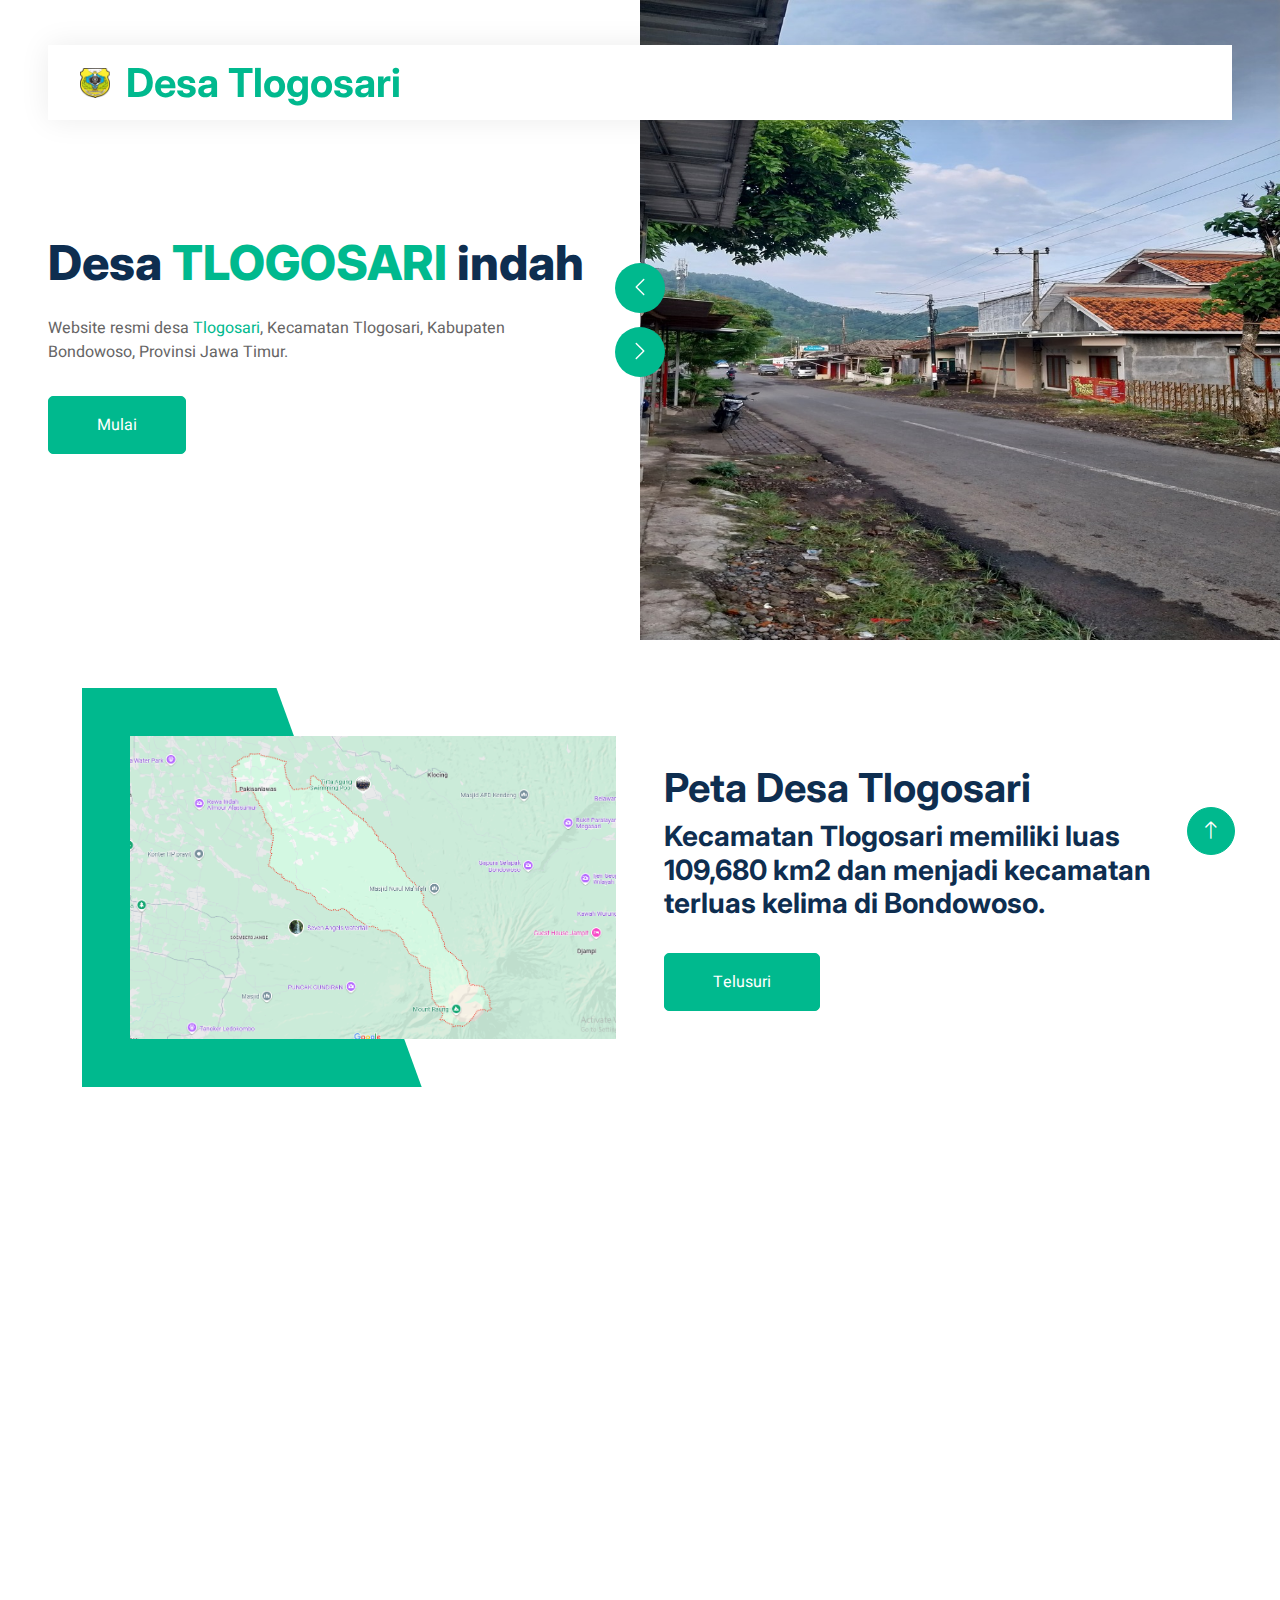
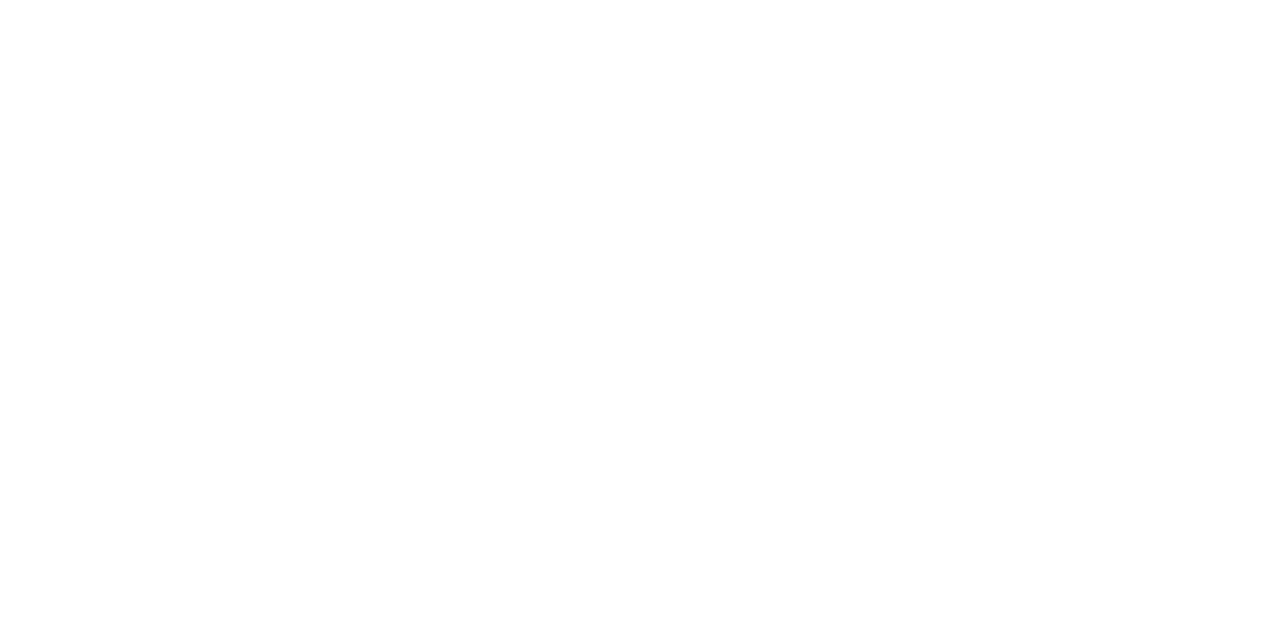
<file: index.html>
<!DOCTYPE html>
<html lang="en">
  <head>
    <meta charset="utf-8" />
    <title>Makaan - Real Estate HTML Template</title>
    <meta content="width=device-width, initial-scale=1.0" name="viewport" />
    <meta content="" name="keywords" />
    <meta content="" name="description" />

    <!-- Favicon -->
    <link href="img/favicon.ico" rel="icon" />

    <!-- Google Web Fonts -->
    <link rel="preconnect" href="https://fonts.googleapis.com" />
    <link rel="preconnect" href="https://fonts.gstatic.com" crossorigin />
    <link
      href="https://fonts.googleapis.com/css2?family=Heebo:wght@400;500;600&family=Inter:wght@700;800&display=swap"
      rel="stylesheet"
    />

    <!-- Icon Font Stylesheet -->
    <link
      href="https://cdnjs.cloudflare.com/ajax/libs/font-awesome/5.10.0/css/all.min.css"
      rel="stylesheet"
    />
    <link
      href="https://cdn.jsdelivr.net/npm/bootstrap-icons@1.4.1/font/bootstrap-icons.css"
      rel="stylesheet"
    />

    <!-- Libraries Stylesheet -->
    <link href="lib/animate/animate.min.css" rel="stylesheet" />
    <link href="lib/owlcarousel/assets/owl.carousel.min.css" rel="stylesheet" />

    <!-- Customized Bootstrap Stylesheet -->
    <link href="css/bootstrap.min.css" rel="stylesheet" />

    <!-- Template Stylesheet -->
    <link href="css/style.css" rel="stylesheet" />
  </head>

  <body>
    <div class="container-xxl bg-white p-0">
      <!-- Spinner Start -->
      <div
        id="spinner"
        class="show bg-white position-fixed translate-middle w-100 vh-100 top-50 start-50 d-flex align-items-center justify-content-center"
      >
        <div
          class="spinner-border text-primary"
          style="width: 3rem; height: 3rem"
          role="status"
        >
          <span class="sr-only">Loading...</span>
        </div>
      </div>
      <!-- Spinner End -->

      <!-- Navbar Start -->
      <div class="container-fluid nav-bar bg-transparent">
        <nav class="navbar navbar-expand-lg bg-white navbar-light py-0 px-4">
          <a
            href="index.html"
            class="navbar-brand d-flex align-items-center text-center"
          >
            <div class="aikon p-2 me-2">
              <img
                class="img-fluid"
                src="img/Bondowoso.png"
                alt="Icon"
                style="width: 30px; height: 30px"
              />
            </div>
            <h1 class="m-0 text-primary">Desa Tlogosari</h1>
          </a>
          
        </nav>
      </div>
      <!-- Navbar End -->

      <!-- Header Start -->
      <div class="container-fluid header bg-white p-0">
        <div class="row g-0 align-items-center flex-column-reverse flex-md-row">
          <div class="col-md-6 p-5 mt-lg-5">
            <h1 class="display-5 animated fadeIn mb-4">
              Desa <span class="text-primary">TLOGOSARI</span> indah
            </h1>
            <p class="animated fadeIn mb-4 pb-2">
              Website resmi desa <span class="text-primary">Tlogosari</span>,
              Kecamatan Tlogosari, Kabupaten Bondowoso, Provinsi Jawa Timur.
            </p>
            <a href="" class="btn btn-primary py-3 px-5 me-3 animated fadeIn"
              >Mulai</a
            >
          </div>
          <div class="col-md-6 animated fadeIn">
            <div class="owl-carousel header-carousel">
              <div class="owl-carousel-item">
                <img class="img-fluid" src="img/car1.jpg" alt="" />
              </div>
              <div class="owl-carousel-item">
                <img class="img-fluid" src="img/car2.jpg" alt="" />
              </div>
            </div>
          </div>
        </div>
      </div>
      <!-- Header End -->

      <!-- About Start -->
      <div class="container-xxl py-5">
        <div class="container">
          <div class="row g-5 align-items-center">
            <div class="col-lg-6 wow fadeIn" data-wow-delay="0.1s">
              <div class="about-img position-relative overflow-hidden p-5 pe-0">
                <img class="img-fluid w-100" src="img/Tlogo.png" />
              </div>
            </div>
            <div class="col-lg-6 wow fadeIn" data-wow-delay="0.5s">
              <h1 class="mb-2">Peta Desa Tlogosari</h1>
              <h3 class="mb-3">
                Kecamatan Tlogosari memiliki luas 109,680 km2 dan menjadi
                kecamatan terluas kelima di Bondowoso.
              </h3>
              <a
                class="btn btn-primary py-3 px-5 mt-3"
                href="https://maps.app.goo.gl/t8qDdT8PVHpGGXa4A"
                target="_blank"
                >Telusuri</a
              >
            </div>
          </div>
        </div>
      </div>
      <!-- About End -->

      <!-- Category Start -->
     
      <!-- Category End -->

      <!-- Property List Start -->
      <div class="container-xxl py-5">
        <div class="container">
          <div class="row g-0 gx-5 align-items-end">
            <div class="col-lg-12">
              <div
                class="text-center mx-auto mb-5 wow slideInLeft"
                data-wow-delay="0.1s"
              >
                <h1 class="mb-3">Fasilitas Desa</h1>
              </div>
            </div>
          </div>
          <div class="tab-content">
            <div id="tab-1" class="tab-pane fade show p-0 active">
              <div class="row g-4">
                <div
                  class="col-lg-4 col-md-6 wow fadeInUp"
                  data-wow-delay="0.3s"
                >
                  <div class="property-item rounded overflow-hidden">
                    <div class="position-relative overflow-hidden">
                      <a href=""
                        ><img class="img-fluid" src="img/balai-desa.jpg" alt=""
                      /></a>
                      <div
                        class="bg-primary rounded text-white position-absolute start-0 top-0 m-4 py-1 px-3"
                      >
                        08:00 AM - 15:00 PM
                      </div>
                    </div>
                    <div class="p-4 pb-0">
                      <a class="d-block h5 mb-2" href="">Balai Desa </a>
                      <p>
                        <i class="fa fa-map-marker-alt text-primary me-2"></i
                        >2W2M+RRJ, Unnamed Road, Laok Gn., Tlogosari, Kec.
                        Tlogosari, Kabupaten Bondowoso, Jawa Timur 68272
                      </p>
                    </div>
                   
                  </div>
                </div>
                <div
                  class="col-lg-4 col-md-6 wow fadeInUp"
                  data-wow-delay="0.3s"
                >
                  <div class="property-item rounded overflow-hidden">
                    <div class="position-relative overflow-hidden">
                      <a href=""
                        ><img class="img-fluid" src="img/masjid.png" alt=""
                      /></a>
                      <div
                        class="bg-primary rounded text-white position-absolute start-0 top-0 m-4 py-1 px-3"
                      >
                       24 Hours
                      </div>
                      <div
                        class="bg-white rounded-top text-primary position-absolute start-0 bottom-0 mx-4 pt-1 px-3"
                      >
                        Villa
                      </div>
                    </div>
                    <div class="p-4 pb-0">
                      <a class="d-block h5 mb-2" href=""
                        >Masjid Besar Baitul Mustaqim</a
                      >
                      <p>
                        <i class="fa fa-map-marker-alt text-primary me-2"></i
                        >Laok Gn., Tlogosari, Bondowoso Regency, East Java 68272
                      </p>
                    </div>
                   
                  </div>
                </div>
                <div
                  class="col-lg-4 col-md-6 wow fadeInUp"
                  data-wow-delay="0.5s"
                >
                  <div class="property-item rounded overflow-hidden">
                    <div class="position-relative overflow-hidden">
                      <a href=""
                        ><img class="img-fluid" src="img/batu.png" alt=""
                      /></a>
                      <div
                        class="bg-primary rounded text-white position-absolute start-0 top-0 m-4 py-1 px-3"
                      >
                        24 Hours
                      </div>
                    </div>
                    <div class="p-4 pb-0">
                      <a class="d-block h5 mb-2" href=""
                        >Situs Batu Lubang</a
                      >
                      <p>
                        <i class="fa fa-map-marker-alt text-primary me-2"></i
                        >2W2H+64C, Sukojawa, Pakisan, Kec. Tlogosari, Kabupaten
                        Bondowoso, Jawa Timur 68272
                      </p>
                    </div>
            
                  </div>
                </div>

                <div
                  class="col-12 text-center wow fadeInUp"
                  data-wow-delay="0.1s"
                >
                  <a class="btn btn-primary py-3 px-5 disabled"  href=""
                    >Browse More Coming Soon</a
                  >
                </div>
              </div>
            </div>
          </div>
        </div>
      </div>
      <!-- Property List End -->

      <!-- Call to Action Start -->
     
      <!-- Call to Action End -->

      <!-- Team Start -->
     
      <!-- Team End -->

      <!-- Testimonial Start -->
      
      <!-- Testimonial End -->

      <!-- Footer Start -->
      <div
        class="container-fluid bg-dark text-white-50 footer pt-5 mt-5 wow fadeIn"
        data-wow-delay="0.1s"
      >
        <div class="container py-5">
          <div class="row g-5">
            <div class="col-lg-3 col-md-6">
              <h5 class="text-white mb-4">Get In Touch</h5>
              <p class="mb-2">
                <i class="fa fa-map-marker-alt me-3"></i>Tlogosari, Bondowso,Jawa Timur
              </p>
              <p class="mb-2">
                <i class="fa fa-phone-alt me-3"></i>+62 8560 4826 669
              </p>
              <p class="mb-2">
                <i class="fa fa-envelope me-3"></i>Wahyaw@gmail.com
              </p>
              
            </div>
            
            <div class="col-lg-3 col-md-6">
              <h5 class="text-white mb-4">Photo Gallery</h5>
              <div class="row g-2 pt-2">
                <div class="col-4">
                  <img
                    class="img-fluid rounded bg-light p-1"
                    src="img/kecamatan.png"
                    alt=""
                  />
                </div>
                <div class="col-4">
                  <img
                    class="img-fluid rounded bg-light p-1"
                    src="img/sd.PNG"
                    alt=""
                  />
                </div>
                <div class="col-4">
                  <img
                    class="img-fluid rounded bg-light p-1"
                    src="img/batu.png"
                    alt=""
                  />
                </div>
                
                
                
              </div>
            </div>
            
          </div>
        </div>
        <div class="container">
          <div class="copyright">
            <div class="row">
              <div class="col-md-6 text-center text-md-start mb-3 mb-md-0">
                &copy; <a class="border-bottom" href="index.html">Desa Tlogosari Website</a>, All
                Right Reserved.

                <!--/*** This template is free as long as you keep the footer author’s credit link/attribution link/backlink. If you'd like to use the template without the footer author’s credit link/attribution link/backlink, you can purchase the Credit Removal License from "https://htmlcodex.com/credit-removal". Thank you for your support. ***/-->
                Designed By
                <a class="border-bottom"
                  >Prasasti</a
                >
              </div>
              <div class="col-md-6 text-center text-md-end">
                <div class="footer-menu">
                  <a href="index.html">Home</a>
                </div>
              </div>
            </div>
          </div>
        </div>
      </div>
      <!-- Footer End -->

      <!-- Back to Top -->
      <a href="#" class="btn btn-lg btn-primary btn-lg-square back-to-top"
        ><i class="bi bi-arrow-up"></i
      ></a>
    </div>

    <!-- JavaScript Libraries -->
    <script src="https://code.jquery.com/jquery-3.4.1.min.js"></script>
    <script src="https://cdn.jsdelivr.net/npm/bootstrap@5.0.0/dist/js/bootstrap.bundle.min.js"></script>
    <script src="lib/wow/wow.min.js"></script>
    <script src="lib/easing/easing.min.js"></script>
    <script src="lib/waypoints/waypoints.min.js"></script>
    <script src="lib/owlcarousel/owl.carousel.min.js"></script>

    <!-- Template Javascript -->
    <script src="js/main.js"></script>
  </body>
</html>
</file>
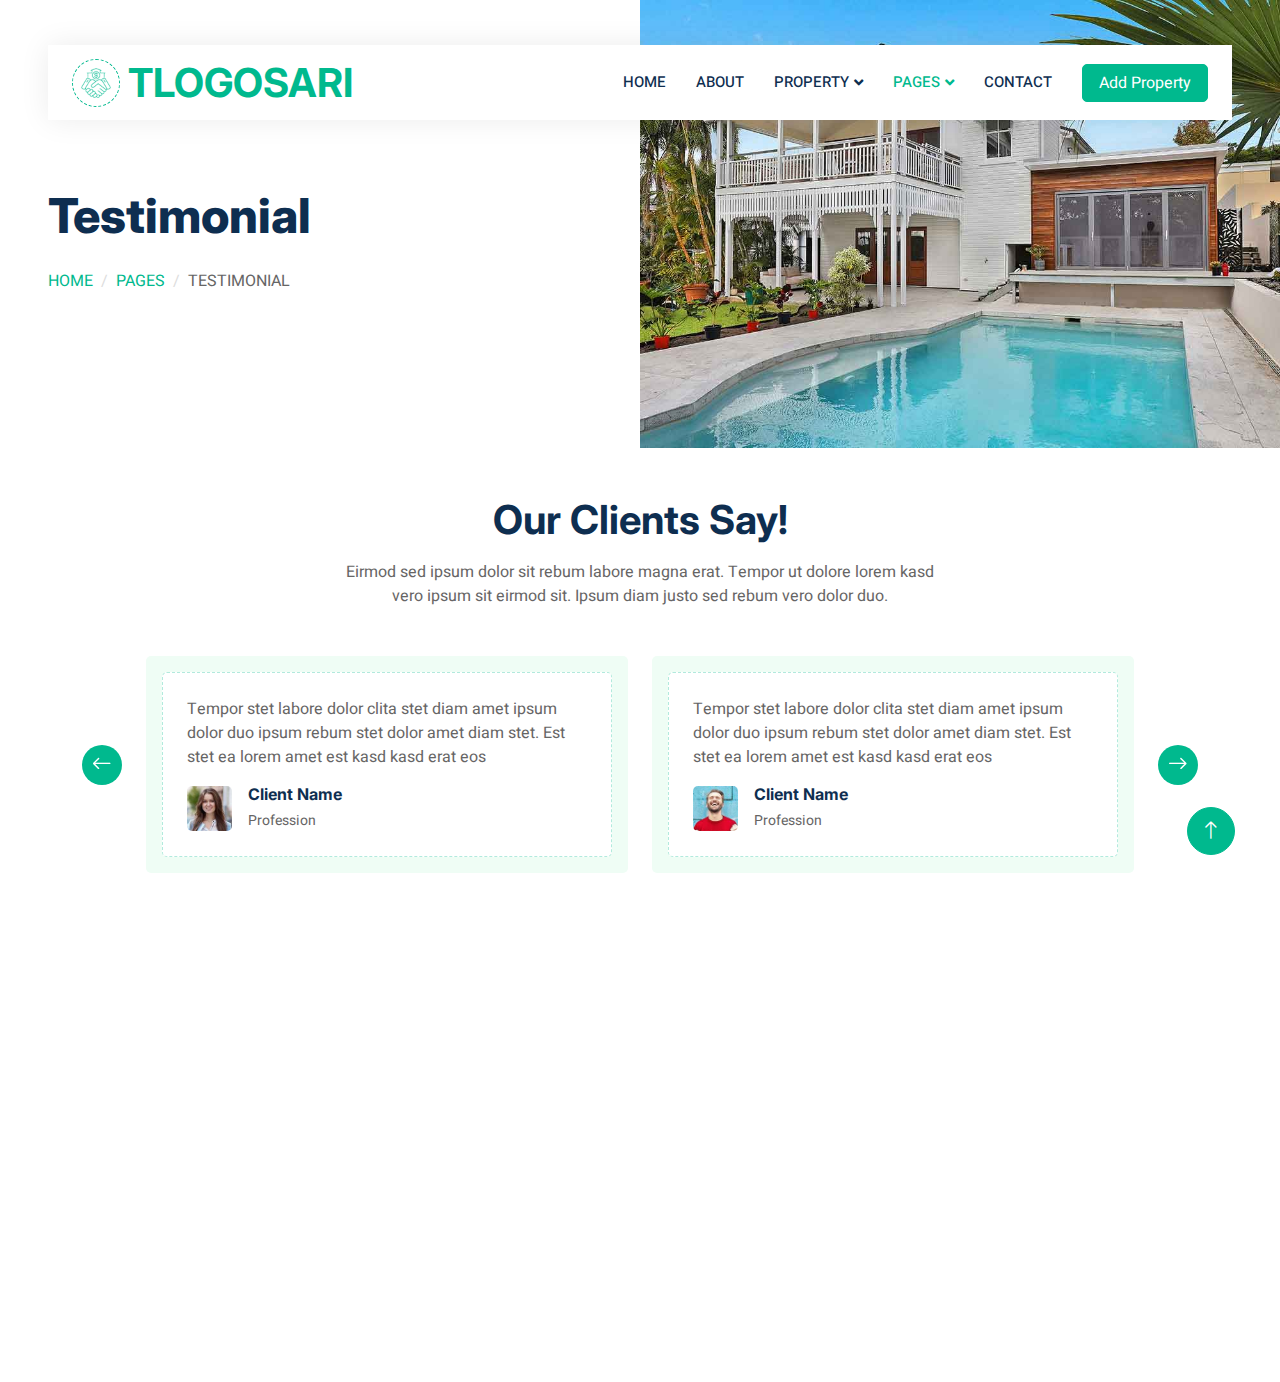
<file: testimonial.html>
<!DOCTYPE html>
<html lang="en">

<head>
    <meta charset="utf-8">
    <title>Makaan - Real Estate HTML Template</title>
    <meta content="width=device-width, initial-scale=1.0" name="viewport">
    <meta content="" name="keywords">
    <meta content="" name="description">

    <!-- Favicon -->
    <link href="img/favicon.ico" rel="icon">

    <!-- Google Web Fonts -->
    <link rel="preconnect" href="https://fonts.googleapis.com">
    <link rel="preconnect" href="https://fonts.gstatic.com" crossorigin>
    <link href="https://fonts.googleapis.com/css2?family=Heebo:wght@400;500;600&family=Inter:wght@700;800&display=swap" rel="stylesheet">
    
    <!-- Icon Font Stylesheet -->
    <link href="https://cdnjs.cloudflare.com/ajax/libs/font-awesome/5.10.0/css/all.min.css" rel="stylesheet">
    <link href="https://cdn.jsdelivr.net/npm/bootstrap-icons@1.4.1/font/bootstrap-icons.css" rel="stylesheet">

    <!-- Libraries Stylesheet -->
    <link href="lib/animate/animate.min.css" rel="stylesheet">
    <link href="lib/owlcarousel/assets/owl.carousel.min.css" rel="stylesheet">

    <!-- Customized Bootstrap Stylesheet -->
    <link href="css/bootstrap.min.css" rel="stylesheet">

    <!-- Template Stylesheet -->
    <link href="css/style.css" rel="stylesheet">
</head>

<body>
    <div class="container-xxl bg-white p-0">
        <!-- Spinner Start -->
        <div id="spinner" class="show bg-white position-fixed translate-middle w-100 vh-100 top-50 start-50 d-flex align-items-center justify-content-center">
            <div class="spinner-border text-primary" style="width: 3rem; height: 3rem;" role="status">
                <span class="sr-only">Loading...</span>
            </div>
        </div>
        <!-- Spinner End -->


        <!-- Navbar Start -->
        <div class="container-fluid nav-bar bg-transparent">
            <nav class="navbar navbar-expand-lg bg-white navbar-light py-0 px-4">
                <a href="index.html" class="navbar-brand d-flex align-items-center text-center">
                    <div class="icon p-2 me-2">
                        <img class="img-fluid" src="img/icon-deal.png" alt="Icon" style="width: 30px; height: 30px;">
                    </div>
                    <h1 class="m-0 text-primary">TLOGOSARI</h1>
                </a>
                <button type="button" class="navbar-toggler" data-bs-toggle="collapse" data-bs-target="#navbarCollapse">
                    <span class="navbar-toggler-icon"></span>
                </button>
                <div class="collapse navbar-collapse" id="navbarCollapse">
                    <div class="navbar-nav ms-auto">
                        <a href="index.html" class="nav-item nav-link">Home</a>
                        <a href="about.html" class="nav-item nav-link">About</a>
                        <div class="nav-item dropdown">
                            <a href="#" class="nav-link dropdown-toggle" data-bs-toggle="dropdown">Property</a>
                            <div class="dropdown-menu rounded-0 m-0">
                                <a href="property-list.html" class="dropdown-item">Property List</a>
                                <a href="property-type.html" class="dropdown-item">Property Type</a>
                                <a href="property-agent.html" class="dropdown-item">Property Agent</a>
                            </div>
                        </div>
                        <div class="nav-item dropdown">
                            <a href="#" class="nav-link dropdown-toggle active" data-bs-toggle="dropdown">Pages</a>
                            <div class="dropdown-menu rounded-0 m-0">
                                <a href="testimonial.html" class="dropdown-item active">Testimonial</a>
                                <a href="404.html" class="dropdown-item">404 Error</a>
                            </div>
                        </div>
                        <a href="contact.html" class="nav-item nav-link">Contact</a>
                    </div>
                    <a href="" class="btn btn-primary px-3 d-none d-lg-flex">Add Property</a>
                </div>
            </nav>
        </div>
        <!-- Navbar End -->


        <!-- Header Start -->
        <div class="container-fluid header bg-white p-0">
            <div class="row g-0 align-items-center flex-column-reverse flex-md-row">
                <div class="col-md-6 p-5 mt-lg-5">
                    <h1 class="display-5 animated fadeIn mb-4">Testimonial</h1> 
                        <nav aria-label="breadcrumb animated fadeIn">
                        <ol class="breadcrumb text-uppercase">
                            <li class="breadcrumb-item"><a href="#">Home</a></li>
                            <li class="breadcrumb-item"><a href="#">Pages</a></li>
                            <li class="breadcrumb-item text-body active" aria-current="page">Testimonial</li>
                        </ol>
                    </nav>
                </div>
                <div class="col-md-6 animated fadeIn">
                    <img class="img-fluid" src="img/header.jpg" alt="">
                </div>
            </div>
        </div>
        <!-- Header End -->


        
        <!-- Search End -->


        <!-- Testimonial Start -->
        <div class="container-xxl py-5">
            <div class="container">
                <div class="text-center mx-auto mb-5 wow fadeInUp" data-wow-delay="0.1s" style="max-width: 600px;">
                    <h1 class="mb-3">Our Clients Say!</h1>
                    <p>Eirmod sed ipsum dolor sit rebum labore magna erat. Tempor ut dolore lorem kasd vero ipsum sit eirmod sit. Ipsum diam justo sed rebum vero dolor duo.</p>
                </div>
                <div class="owl-carousel testimonial-carousel wow fadeInUp" data-wow-delay="0.1s">
                    <div class="testimonial-item bg-light rounded p-3">
                        <div class="bg-white border rounded p-4">
                            <p>Tempor stet labore dolor clita stet diam amet ipsum dolor duo ipsum rebum stet dolor amet diam stet. Est stet ea lorem amet est kasd kasd erat eos</p>
                            <div class="d-flex align-items-center">
                                <img class="img-fluid flex-shrink-0 rounded" src="img/testimonial-1.jpg" style="width: 45px; height: 45px;">
                                <div class="ps-3">
                                    <h6 class="fw-bold mb-1">Client Name</h6>
                                    <small>Profession</small>
                                </div>
                            </div>
                        </div>
                    </div>
                    <div class="testimonial-item bg-light rounded p-3">
                        <div class="bg-white border rounded p-4">
                            <p>Tempor stet labore dolor clita stet diam amet ipsum dolor duo ipsum rebum stet dolor amet diam stet. Est stet ea lorem amet est kasd kasd erat eos</p>
                            <div class="d-flex align-items-center">
                                <img class="img-fluid flex-shrink-0 rounded" src="img/testimonial-2.jpg" style="width: 45px; height: 45px;">
                                <div class="ps-3">
                                    <h6 class="fw-bold mb-1">Client Name</h6>
                                    <small>Profession</small>
                                </div>
                            </div>
                        </div>
                    </div>
                    <div class="testimonial-item bg-light rounded p-3">
                        <div class="bg-white border rounded p-4">
                            <p>Tempor stet labore dolor clita stet diam amet ipsum dolor duo ipsum rebum stet dolor amet diam stet. Est stet ea lorem amet est kasd kasd erat eos</p>
                            <div class="d-flex align-items-center">
                                <img class="img-fluid flex-shrink-0 rounded" src="img/testimonial-3.jpg" style="width: 45px; height: 45px;">
                                <div class="ps-3">
                                    <h6 class="fw-bold mb-1">Client Name</h6>
                                    <small>Profession</small>
                                </div>
                            </div>
                        </div>
                    </div>
                </div>
            </div>
        </div>
        <!-- Testimonial End -->
        

        <!-- Footer Start -->
        <div class="container-fluid bg-dark text-white-50 footer pt-5 mt-5 wow fadeIn" data-wow-delay="0.1s">
            <div class="container py-5">
                <div class="row g-5">
                    <div class="col-lg-3 col-md-6">
                        <h5 class="text-white mb-4">Get In Touch</h5>
                        <p class="mb-2"><i class="fa fa-map-marker-alt me-3"></i>123 Street, New York, USA</p>
                        <p class="mb-2"><i class="fa fa-phone-alt me-3"></i>+012 345 67890</p>
                        <p class="mb-2"><i class="fa fa-envelope me-3"></i>info@example.com</p>
                        <div class="d-flex pt-2">
                            <a class="btn btn-outline-light btn-social" href=""><i class="fab fa-twitter"></i></a>
                            <a class="btn btn-outline-light btn-social" href=""><i class="fab fa-facebook-f"></i></a>
                            <a class="btn btn-outline-light btn-social" href=""><i class="fab fa-youtube"></i></a>
                            <a class="btn btn-outline-light btn-social" href=""><i class="fab fa-linkedin-in"></i></a>
                        </div>
                    </div>
                    <div class="col-lg-3 col-md-6">
                        <h5 class="text-white mb-4">Quick Links</h5>
                        <a class="btn btn-link text-white-50" href="">About Us</a>
                        <a class="btn btn-link text-white-50" href="">Contact Us</a>
                        <a class="btn btn-link text-white-50" href="">Our Services</a>
                        <a class="btn btn-link text-white-50" href="">Privacy Policy</a>
                        <a class="btn btn-link text-white-50" href="">Terms & Condition</a>
                    </div>
                    <div class="col-lg-3 col-md-6">
                        <h5 class="text-white mb-4">Photo Gallery</h5>
                        <div class="row g-2 pt-2">
                            <div class="col-4">
                                <img class="img-fluid rounded bg-light p-1" src="img/property-1.jpg" alt="">
                            </div>
                            <div class="col-4">
                                <img class="img-fluid rounded bg-light p-1" src="img/property-2.jpg" alt="">
                            </div>
                            <div class="col-4">
                                <img class="img-fluid rounded bg-light p-1" src="img/property-3.jpg" alt="">
                            </div>
                            <div class="col-4">
                                <img class="img-fluid rounded bg-light p-1" src="img/property-4.jpg" alt="">
                            </div>
                            <div class="col-4">
                                <img class="img-fluid rounded bg-light p-1" src="img/property-5.jpg" alt="">
                            </div>
                            <div class="col-4">
                                <img class="img-fluid rounded bg-light p-1" src="img/property-6.jpg" alt="">
                            </div>
                        </div>
                    </div>
                    <div class="col-lg-3 col-md-6">
                        <h5 class="text-white mb-4">Newsletter</h5>
                        <p>Dolor amet sit justo amet elitr clita ipsum elitr est.</p>
                        <div class="position-relative mx-auto" style="max-width: 400px;">
                            <input class="form-control bg-transparent w-100 py-3 ps-4 pe-5" type="text" placeholder="Your email">
                            <button type="button" class="btn btn-primary py-2 position-absolute top-0 end-0 mt-2 me-2">SignUp</button>
                        </div>
                    </div>
                </div>
            </div>
            <div class="container">
                <div class="copyright">
                    <div class="row">
                        <div class="col-md-6 text-center text-md-start mb-3 mb-md-0">
                            &copy; <a class="border-bottom" href="#">Your Site Name</a>, All Right Reserved. 
							
							<!--/*** This template is free as long as you keep the footer author’s credit link/attribution link/backlink. If you'd like to use the template without the footer author’s credit link/attribution link/backlink, you can purchase the Credit Removal License from "https://htmlcodex.com/credit-removal". Thank you for your support. ***/-->
							Designed By <a class="border-bottom" href="https://htmlcodex.com">HTML Codex</a>
                        </div>
                        <div class="col-md-6 text-center text-md-end">
                            <div class="footer-menu">
                                <a href="">Home</a>
                                <a href="">Cookies</a>
                                <a href="">Help</a>
                                <a href="">FQAs</a>
                            </div>
                        </div>
                    </div>
                </div>
            </div>
        </div>
        <!-- Footer End -->


        <!-- Back to Top -->
        <a href="#" class="btn btn-lg btn-primary btn-lg-square back-to-top"><i class="bi bi-arrow-up"></i></a>
    </div>

    <!-- JavaScript Libraries -->
    <script src="https://code.jquery.com/jquery-3.4.1.min.js"></script>
    <script src="https://cdn.jsdelivr.net/npm/bootstrap@5.0.0/dist/js/bootstrap.bundle.min.js"></script>
    <script src="lib/wow/wow.min.js"></script>
    <script src="lib/easing/easing.min.js"></script>
    <script src="lib/waypoints/waypoints.min.js"></script>
    <script src="lib/owlcarousel/owl.carousel.min.js"></script>

    <!-- Template Javascript -->
    <script src="js/main.js"></script>
</body>

</html>
</file>
<file: css/style.css>
/********** Template CSS **********/
:root {
    --primary: #00B98E;
    --secondary: #FF6922;
    --light: #EFFDF5;
    --dark: #0E2E50;
}

.back-to-top {
    position: fixed;
    display: none;
    right: 45px;
    bottom: 45px;
    z-index: 99;
}


/*** Spinner ***/
#spinner {
    opacity: 0;
    visibility: hidden;
    transition: opacity .5s ease-out, visibility 0s linear .5s;
    z-index: 99999;
}

#spinner.show {
    transition: opacity .5s ease-out, visibility 0s linear 0s;
    visibility: visible;
    opacity: 1;
}


/*** Button ***/
.btn {
    transition: .5s;
}

.btn.btn-primary,
.btn.btn-secondary {
    color: #FFFFFF;
}

.btn-square {
    width: 38px;
    height: 38px;
}

.btn-sm-square {
    width: 32px;
    height: 32px;
}

.btn-lg-square {
    width: 48px;
    height: 48px;
}

.btn-square,
.btn-sm-square,
.btn-lg-square {
    padding: 0;
    display: flex;
    align-items: center;
    justify-content: center;
    font-weight: normal;
    border-radius: 50px;
}


/*** Navbar ***/
.nav-bar {
    position: relative;
    margin-top: 45px;
    padding: 0 3rem;
    transition: .5s;
    z-index: 9999;
}

.nav-bar.sticky-top {
    position: sticky;
    padding: 0;
    z-index: 9999;
}

.navbar {
    box-shadow: 0 0 30px rgba(0, 0, 0, .08);
}

.navbar .dropdown-toggle::after {
    border: none;
    content: "\f107";
    font-family: "Font Awesome 5 Free";
    font-weight: 900;
    vertical-align: middle;
    margin-left: 5px;
    transition: .5s;
}

.navbar .dropdown-toggle[aria-expanded=true]::after {
    transform: rotate(-180deg);
}

.navbar-light .navbar-nav .nav-link {
    margin-right: 30px;
    padding: 25px 0;
    color: #FFFFFF;
    font-size: 15px;
    text-transform: uppercase;
    outline: none;
}

.navbar-light .navbar-nav .nav-link:hover,
.navbar-light .navbar-nav .nav-link.active {
    color: var(--primary);
}

@media (max-width: 991.98px) {
    .nav-bar {
        margin: 0;
        padding: 0;
    }

    .navbar-light .navbar-nav .nav-link  {
        margin-right: 0;
        padding: 10px 0;
    }

    .navbar-light .navbar-nav {
        border-top: 1px solid #EEEEEE;
    }
}

.navbar-light .navbar-brand {
    height: 75px;
}

.navbar-light .navbar-nav .nav-link {
    color: var(--dark);
    font-weight: 500;
}

@media (min-width: 992px) {
    .navbar .nav-item .dropdown-menu {
        display: block;
        top: 100%;
        margin-top: 0;
        transform: rotateX(-75deg);
        transform-origin: 0% 0%;
        opacity: 0;
        visibility: hidden;
        transition: .5s;
        
    }

    .navbar .nav-item:hover .dropdown-menu {
        transform: rotateX(0deg);
        visibility: visible;
        transition: .5s;
        opacity: 1;
    }
}


/*** Header ***/
@media (min-width: 992px) {
    .header {
        margin-top: -120px;
    }
}

.header-carousel .owl-nav {
    position: absolute;
    top: 50%;
    left: -25px;
    transform: translateY(-50%);
    display: flex;
    flex-direction: column;
}

.header-carousel .owl-nav .owl-prev,
.header-carousel .owl-nav .owl-next {
    margin: 7px 0;
    width: 50px;
    height: 50px;
    display: flex;
    align-items: center;
    justify-content: center;
    color: #FFFFFF;
    background: var(--primary);
    border-radius: 40px;
    font-size: 20px;
    transition: .5s;
}

.header-carousel .owl-nav .owl-prev:hover,
.header-carousel .owl-nav .owl-next:hover {
    background: var(--dark);
}

@media (max-width: 768px) {
    .header-carousel .owl-nav {
        left: 25px;
    }
}

.breadcrumb-item + .breadcrumb-item::before {
    color: #DDDDDD;
}


/*** Icon ***/
.icon {
    padding: 15px;
    display: inline-flex;
    align-items: center;
    justify-content: center;
    background: #FFFFFF !important;
    border-radius: 50px;
    border: 1px dashed var(--primary) !important;
}


/*** About ***/
.about-img img {
    position: relative;
    z-index: 2;
}

.about-img::before {
    position: absolute;
    content: "";
    top: 0;
    left: -50%;
    width: 100%;
    height: 100%;
    background: var(--primary);
    transform: skew(20deg);
    z-index: 1;
}


/*** Category ***/
.cat-item div {
    background: #FFFFFF;
    border: 1px dashed rgba(0, 185, 142, .3);
    transition: .5s;
}

.cat-item:hover div {
    background: var(--primary);
    border-color: transparent;
}

.cat-item div * {
    transition: .5s;
}

.cat-item:hover div * {
    color: #FFFFFF !important;
}


/*** Property List ***/
.nav-pills .nav-item .btn {
    color: var(--dark);
}

.nav-pills .nav-item .btn:hover,
.nav-pills .nav-item .btn.active {
    color: #FFFFFF;
}

.property-item {
    box-shadow: 0 0 30px rgba(0, 0, 0, .08);
}

.property-item img {
    object-fit: cover;
    transition: .5s;
}

.property-item:hover img {
    transform: scale(1.1);
}

.property-item .border-top {
    border-top: 1px dashed rgba(0, 185, 142, .3) !important;
}

.property-item .border-end {
    border-right: 1px dashed rgba(0, 185, 142, .3) !important;
}


/*** Team ***/
.team-item {
    box-shadow: 0 0 30px rgba(0, 0, 0, .08);
    transition: .5s;
}

.team-item .btn {
    color: var(--primary);
    background: #FFFFFF;
    box-shadow: 0 0 30px rgba(0, 0, 0, .15);
}

.team-item .btn:hover {
    color: #FFFFFF;
    background: var(--primary);
}

.team-item:hover {
    border-color: var(--secondary) !important;
}

.team-item:hover .bg-primary {
    background: var(--secondary) !important;
}

.team-item:hover .bg-primary i {
    color: var(--secondary) !important;
}


/*** Testimonial ***/
.testimonial-carousel {
    padding-left: 1.5rem;
    padding-right: 1.5rem;
}

@media (min-width: 576px) {
    .testimonial-carousel {
        padding-left: 4rem;
        padding-right: 4rem;
    }
}

.testimonial-carousel .testimonial-item .border {
    border: 1px dashed rgba(0, 185, 142, .3) !important;
}

.testimonial-carousel .owl-nav {
    position: absolute;
    width: 100%;
    height: 40px;
    top: calc(50% - 20px);
    left: 0;
    display: flex;
    justify-content: space-between;
    z-index: 1;
}

.testimonial-carousel .owl-nav .owl-prev,
.testimonial-carousel .owl-nav .owl-next {
    position: relative;
    width: 40px;
    height: 40px;
    display: flex;
    align-items: center;
    justify-content: center;
    color: #FFFFFF;
    background: var(--primary);
    border-radius: 40px;
    font-size: 20px;
    transition: .5s;
}

.testimonial-carousel .owl-nav .owl-prev:hover,
.testimonial-carousel .owl-nav .owl-next:hover {
    background: var(--dark);
}


/*** Footer ***/
.footer .btn.btn-social {
    margin-right: 5px;
    width: 35px;
    height: 35px;
    display: flex;
    align-items: center;
    justify-content: center;
    color: var(--light);
    border: 1px solid rgba(255,255,255,0.5);
    border-radius: 35px;
    transition: .3s;
}

.footer .btn.btn-social:hover {
    color: var(--primary);
    border-color: var(--light);
}

.footer .btn.btn-link {
    display: block;
    margin-bottom: 5px;
    padding: 0;
    text-align: left;
    font-size: 15px;
    font-weight: normal;
    text-transform: capitalize;
    transition: .3s;
}

.footer .btn.btn-link::before {
    position: relative;
    content: "\f105";
    font-family: "Font Awesome 5 Free";
    font-weight: 900;
    margin-right: 10px;
}

.footer .btn.btn-link:hover {
    letter-spacing: 1px;
    box-shadow: none;
}

.footer .form-control {
    border-color: rgba(255,255,255,0.5);
}

.footer .copyright {
    padding: 25px 0;
    font-size: 15px;
    border-top: 1px solid rgba(256, 256, 256, .1);
}

.footer .copyright a {
    color: var(--light);
}

.footer .footer-menu a {
    margin-right: 15px;
    padding-right: 15px;
    border-right: 1px solid rgba(255, 255, 255, .1);
}

.footer .footer-menu a:last-child {
    margin-right: 0;
    padding-right: 0;
    border-right: none;
}
</file>
